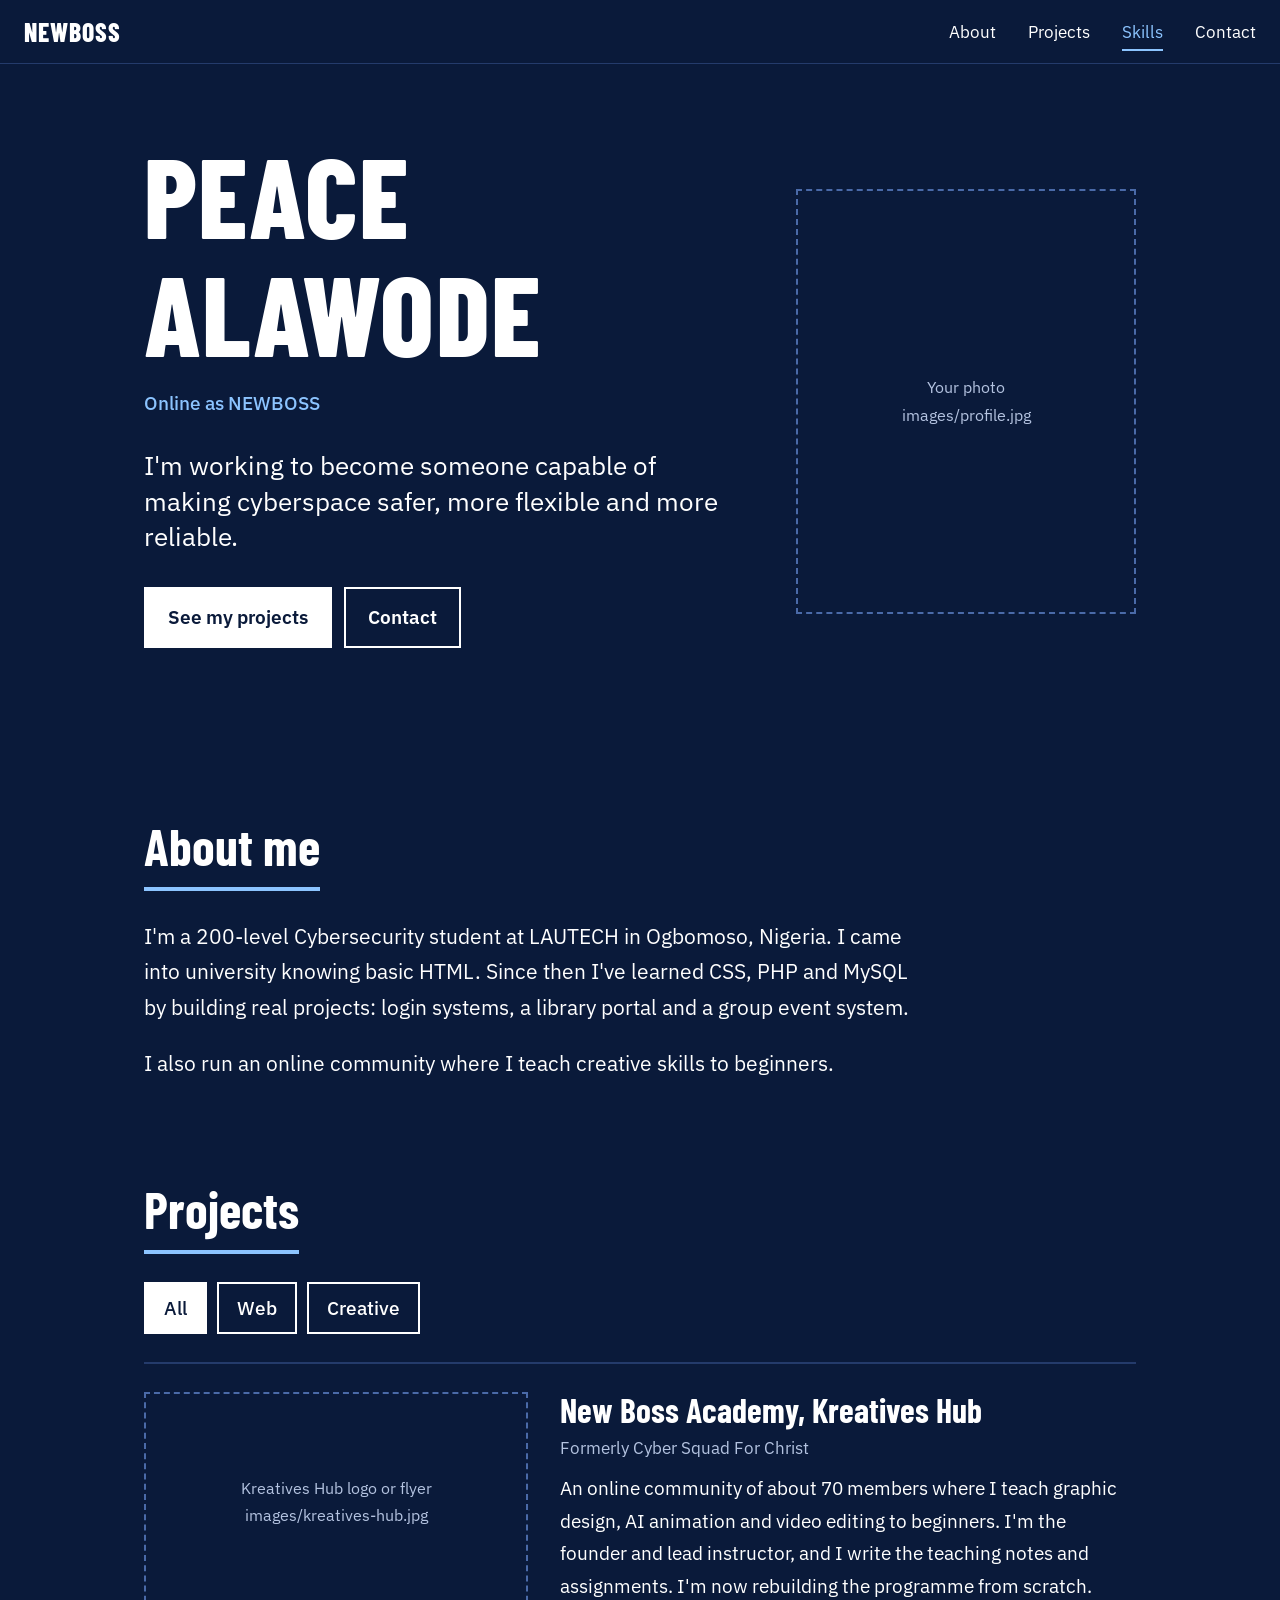
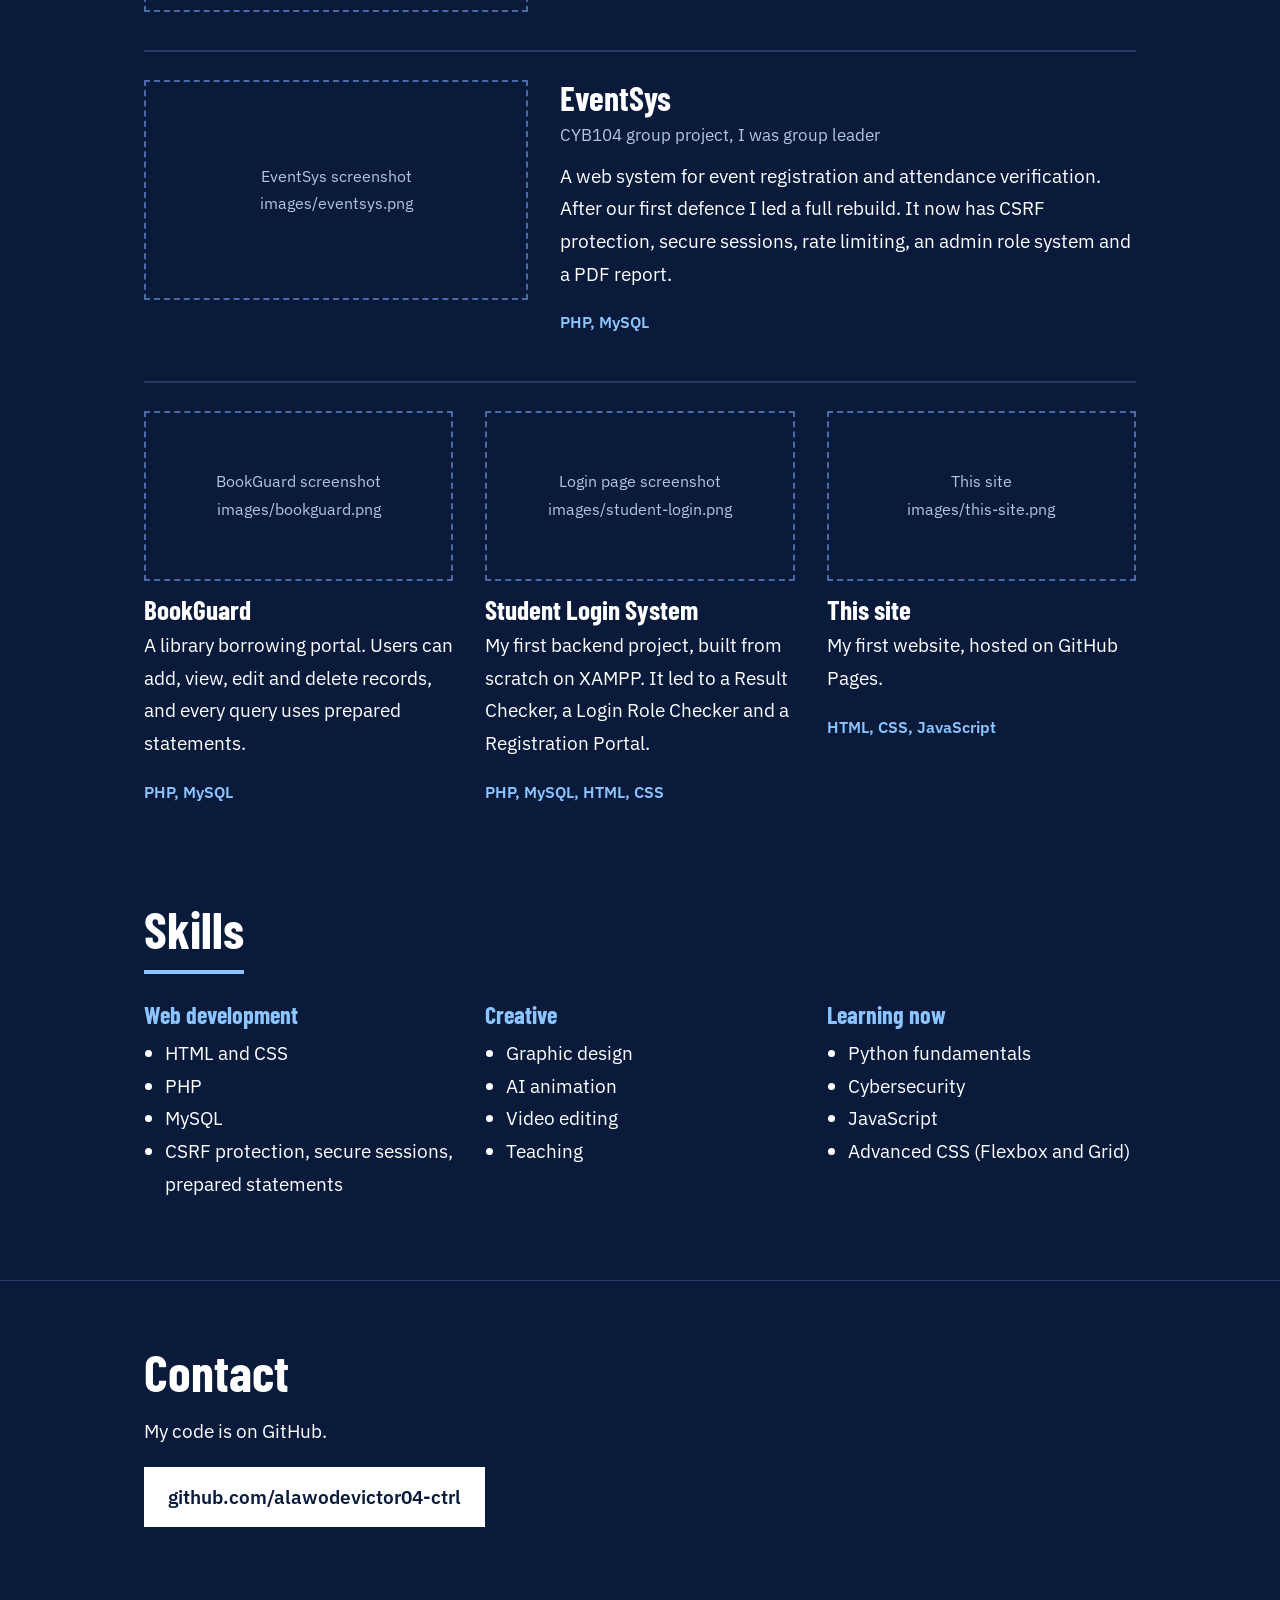
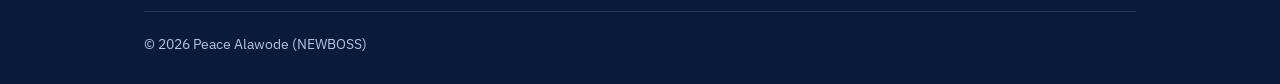
<file: index.html>
<!DOCTYPE html>
<html lang="en">

<head>
    <meta charset="UTF-8">
    <meta name="viewport" content="width=device-width, initial-scale=1.0">
    <meta name="author" content="Peace Alawode">
    <meta name="description" content="Portfolio of Peace Alawode (NEWBOSS): cybersecurity student, web developer and teacher.">
    <title>Peace Alawode | NEWBOSS</title>

    <link rel="preconnect" href="https://fonts.googleapis.com">
    <link rel="preconnect" href="https://fonts.gstatic.com" crossorigin>
    <link href="https://fonts.googleapis.com/css2?family=Barlow+Condensed:wght@600;700;800&family=IBM+Plex+Sans:wght@400;500;600&display=swap" rel="stylesheet">
    <link rel="stylesheet" href="detail.css" type="text/css">

    <!-- Marks the page as "JavaScript is running" so the CSS can style the mobile menu. -->
    <script>document.documentElement.classList.add('js');</script>
</head>

<body>

    <!-- Light blue glow that follows the mouse (moved by script.js) -->
    <div class="glow" id="glow" aria-hidden="true"></div>

    <header class="site-header">
        <a class="wordmark" href="#home">NEWBOSS</a>
        <button class="menu-btn" id="menu-btn" aria-expanded="false" aria-controls="site-nav">Menu</button>
        <nav id="site-nav" class="site-nav">
            <a href="#about">About</a>
            <a href="#projects">Projects</a>
            <a href="#skills">Skills</a>
            <a href="#contact">Contact</a>
        </nav>
    </header>

    <!-- HERO -->
    <section id="home" class="hero">
        <div class="hero-text">
            <h1>Peace<br>Alawode</h1>
            <p class="alias">Online as NEWBOSS</p>
            <p class="goal">I'm working to become someone capable of making cyberspace safer, more flexible and more reliable.</p>
            <p class="hero-links">
                <a class="btn btn-accent" href="#projects">See my projects</a>
                <a class="btn btn-outline" href="#contact">Contact</a>
            </p>
        </div>
        <!-- IMAGE NEEDED: your profile photo, save as images/profile.jpg, then replace the box below with:
             <img class="portrait" src="images/profile.jpg" alt="Peace Alawode"> -->
        <div class="ph portrait-ph">Your photo<br>images/profile.jpg</div>
    </section>

    <main>

        <!-- ABOUT -->
        <section id="about" class="block">
            <h2>About me</h2>
            <div class="about-text">
                <p>
                    I'm a 200-level Cybersecurity student at LAUTECH in Ogbomoso, Nigeria. I came into university
                    knowing basic HTML. Since then I've learned CSS, PHP and MySQL by building real projects: login
                    systems, a library portal and a group event system.
                </p>
                <p>
                    I also run an online community where I teach creative skills to beginners.
                </p>
            </div>
        </section>

        <!-- PROJECTS -->
        <section id="projects" class="block">
            <h2>Projects</h2>

            <div class="filters" role="group" aria-label="Filter projects">
                <button class="filter is-active" data-filter="all" aria-pressed="true">All</button>
                <button class="filter" data-filter="web" aria-pressed="false">Web</button>
                <button class="filter" data-filter="creative" aria-pressed="false">Creative</button>
            </div>

            <article class="project featured" data-type="creative">
                <!-- IMAGE NEEDED: Kreatives Hub logo or a class flyer, save as images/kreatives-hub.jpg -->
                <div class="ph">Kreatives Hub logo or flyer<br>images/kreatives-hub.jpg</div>
                <div class="project-body">
                    <h3>New Boss Academy, Kreatives Hub</h3>
                    <p class="note">Formerly Cyber Squad For Christ</p>
                    <p>
                        An online community of about 70 members where I teach graphic design, AI animation and video
                        editing to beginners. I'm the founder and lead instructor, and I write the teaching notes and
                        assignments. I'm now rebuilding the programme from scratch.
                    </p>
                </div>
            </article>

            <article class="project featured" data-type="web">
                <!-- IMAGE NEEDED: screenshot of the EventSys dashboard, save as images/eventsys.png -->
                <div class="ph">EventSys screenshot<br>images/eventsys.png</div>
                <div class="project-body">
                    <h3>EventSys</h3>
                    <p class="note">CYB104 group project, I was group leader</p>
                    <p>
                        A web system for event registration and attendance verification. After our first defence I led
                        a full rebuild. It now has CSRF protection, secure sessions, rate limiting, an admin role
                        system and a PDF report.
                    </p>
                    <p class="stack">PHP, MySQL</p>
                </div>
            </article>

            <div class="compact-grid">

                <article class="project" data-type="web">
                    <!-- IMAGE NEEDED: screenshot of BookGuard, save as images/bookguard.png -->
                    <div class="ph">BookGuard screenshot<br>images/bookguard.png</div>
                    <h3>BookGuard</h3>
                    <p>
                        A library borrowing portal. Users can add, view, edit and delete records, and every query
                        uses prepared statements.
                    </p>
                    <p class="stack">PHP, MySQL</p>
                </article>

                <article class="project" data-type="web">
                    <!-- IMAGE NEEDED: screenshot of the login page, save as images/student-login.png -->
                    <div class="ph">Login page screenshot<br>images/student-login.png</div>
                    <h3>Student Login System</h3>
                    <p>
                        My first backend project, built from scratch on XAMPP. It led to a Result Checker, a Login
                        Role Checker and a Registration Portal.
                    </p>
                    <p class="stack">PHP, MySQL, HTML, CSS</p>
                </article>

                <article class="project" data-type="web">
                    <!-- IMAGE NEEDED (optional): screenshot of this site, save as images/this-site.png -->
                    <div class="ph">This site<br>images/this-site.png</div>
                    <h3>This site</h3>
                    <p>
                        My first website, hosted on GitHub Pages.
                    </p>
                    <p class="stack">HTML, CSS, JavaScript</p>
                </article>

            </div>
        </section>

        <!-- SKILLS -->
        <section id="skills" class="block">
            <h2>Skills</h2>
            <div class="skill-groups">
                <div>
                    <h3>Web development</h3>
                    <ul>
                        <li>HTML and CSS</li>
                        <li>PHP</li>
                        <li>MySQL</li>
                        <li>CSRF protection, secure sessions, prepared statements</li>
                    </ul>
                </div>
                <div>
                    <h3>Creative</h3>
                    <ul>
                        <li>Graphic design</li>
                        <li>AI animation</li>
                        <li>Video editing</li>
                        <li>Teaching</li>
                    </ul>
                </div>
                <div>
                    <h3>Learning now</h3>
                    <ul>
                        <li>Python fundamentals</li>
                        <li>Cybersecurity</li>
                        <li>JavaScript</li>
                        <li>Advanced CSS (Flexbox and Grid)</li>
                    </ul>
                </div>
            </div>
        </section>

    </main>

    <!-- CONTACT -->
    <section id="contact" class="contact">
        <h2>Contact</h2>
        <p>My code is on GitHub.</p>
        <p><a class="btn btn-accent" href="https://github.com/alawodevictor04-ctrl">github.com/alawodevictor04-ctrl</a></p>
        <!-- Add your public social links here as extra <a class="btn btn-outline"> links. -->
    </section>

    <footer class="site-footer">
        <p>&copy; 2026 Peace Alawode (NEWBOSS)</p>
    </footer>

    <button class="to-top" id="to-top" aria-label="Back to top" hidden>Top</button>

    <script src="script.js"></script>
</body>

</html>
</file>
<file: detail.css>
/* ---------- Tokens ---------- */
:root {
    --navy: #0a1a3a;
    --line: #243b6b;
    --white: #ffffff;
    --soft: #b4c3e0;
    --sky: #8cc4ff;

    --font-head: 'Barlow Condensed', 'Arial Narrow', Arial, sans-serif;
    --font-body: 'IBM Plex Sans', Arial, sans-serif;

    /* Mouse position, updated by script.js */
    --mx: 50vw;
    --my: 30vh;
}

/* ---------- Base ---------- */
* {
    box-sizing: border-box;
}

html {
    scroll-behavior: smooth;
    scroll-padding-top: 64px;
}

body {
    margin: 0;
    background: var(--navy);
    color: var(--white);
    font-family: var(--font-body);
    font-size: 1.2rem;
    line-height: 1.7;
}

h1,
h2,
h3 {
    font-family: var(--font-head);
    line-height: 1.05;
    margin: 0;
}

p {
    margin: 0 0 1em;
}

a {
    color: inherit;
}

[hidden] {
    display: none !important;
}

:focus-visible {
    outline: 3px solid var(--sky);
    outline-offset: 3px;
}

/* ---------- Cursor glow ----------
   A fixed layer behind the content. script.js moves --mx and --my to the mouse,
   so the light blue circle follows the cursor. */
.glow {
    position: fixed;
    inset: 0;
    z-index: 0;
    pointer-events: none;
    opacity: 0;
    transition: opacity 0.4s;
    background: radial-gradient(circle 360px at var(--mx) var(--my), rgba(110, 180, 255, 0.5), transparent 72%);
}

.glow.is-on {
    opacity: 1;
}

/* Content sits above the glow */
.hero,
main,
.contact,
.site-footer {
    position: relative;
    z-index: 1;
}

/* ---------- Header and nav ---------- */
.site-header {
    position: sticky;
    top: 0;
    z-index: 10;
    display: flex;
    align-items: center;
    justify-content: space-between;
    padding: 0 24px;
    min-height: 64px;
    background: var(--navy);
    border-bottom: 1px solid var(--line);
}

.wordmark {
    font-family: var(--font-head);
    font-weight: 800;
    font-size: 1.6rem;
    letter-spacing: 0.04em;
    text-decoration: none;
}

.site-nav a {
    margin-left: 28px;
    text-decoration: none;
    font-size: 1.05rem;
    padding: 6px 0;
    border-bottom: 2px solid transparent;
    transition: border-color 0.2s, color 0.2s;
}

.site-nav a:hover,
.site-nav a[aria-current="true"] {
    color: var(--sky);
    border-bottom-color: var(--sky);
}

.menu-btn {
    display: none;
    background: none;
    border: 2px solid var(--white);
    color: var(--white);
    font: inherit;
    padding: 6px 14px;
    cursor: pointer;
}

/* ---------- Buttons ---------- */
.btn {
    display: inline-block;
    padding: 12px 22px;
    font-weight: 600;
    text-decoration: none;
    border: 2px solid transparent;
    transition: background 0.2s, color 0.2s, border-color 0.2s;
}

.btn-accent {
    background: var(--white);
    color: var(--navy);
}

.btn-accent:hover {
    background: var(--sky);
}

.btn-outline {
    border-color: var(--white);
    color: var(--white);
}

.btn-outline:hover {
    background: var(--white);
    color: var(--navy);
}

/* ---------- Hero ---------- */
.hero {
    padding: 72px max(24px, calc((100% - 1040px) / 2 + 24px)) 80px;
    display: grid;
    grid-template-columns: minmax(0, 1fr) minmax(220px, 340px);
    gap: 48px;
    align-items: center;
}

.hero-text {
    min-width: 0;
}

.hero h1 {
    font-weight: 800;
    font-size: clamp(3.5rem, 10vw, 7rem);
    text-transform: uppercase;
    letter-spacing: 0.01em;
}

.alias {
    color: var(--sky);
    font-weight: 500;
    margin: 16px 0 28px;
}

.goal {
    font-size: clamp(1.2rem, 2.4vw, 1.6rem);
    line-height: 1.4;
    max-width: 30em;
    margin-bottom: 32px;
}

.hero-links {
    display: flex;
    flex-wrap: wrap;
    gap: 12px;
}

.portrait,
.portrait-ph {
    width: 100%;
    aspect-ratio: 4 / 5;
    object-fit: cover;
}

/* ---------- Image placeholders (replace with real images) ---------- */
.ph {
    display: flex;
    align-items: center;
    justify-content: center;
    text-align: center;
    min-height: 170px;
    padding: 12px;
    border: 2px dashed #4a6aa8;
    color: var(--soft);
    font-size: 1rem;
}

.portrait-ph {
    min-height: 0;
}

/* ---------- Content blocks ---------- */
.block {
    max-width: 1040px;
    margin: 0 auto;
    padding: 72px 24px 8px;
}

.block h2,
.contact h2 {
    font-weight: 700;
    font-size: clamp(2.2rem, 5vw, 3.2rem);
    margin-bottom: 28px;
    padding-bottom: 14px;
    border-bottom: 4px solid var(--sky);
    width: fit-content;
}

.about-text {
    max-width: 60ch;
    font-size: 1.3rem;
}

/* ---------- Projects ---------- */
.filters {
    display: flex;
    gap: 10px;
    margin-bottom: 28px;
}

.filter {
    font: inherit;
    font-weight: 500;
    padding: 8px 18px;
    background: transparent;
    color: var(--white);
    border: 2px solid var(--white);
    cursor: pointer;
    transition: background 0.2s, color 0.2s;
}

.filter:hover {
    border-color: var(--sky);
    color: var(--sky);
}

.filter.is-active {
    background: var(--white);
    border-color: var(--white);
    color: var(--navy);
}

.project h3 {
    font-weight: 700;
    font-size: 1.7rem;
    margin: 14px 0 6px;
}

.project .note {
    color: var(--soft);
    font-size: 1.05rem;
    margin-bottom: 10px;
}

.stack {
    font-weight: 600;
    font-size: 1rem;
    color: var(--sky);
}

.featured {
    display: grid;
    grid-template-columns: minmax(220px, 2fr) 3fr;
    gap: 32px;
    align-items: start;
    padding: 28px 0;
    border-top: 2px solid var(--line);
}

.featured .ph {
    min-height: 220px;
}

.featured h3 {
    margin-top: 0;
    font-size: 2.1rem;
}

.compact-grid {
    display: grid;
    grid-template-columns: repeat(auto-fit, minmax(260px, 1fr));
    gap: 32px;
    padding-top: 28px;
    border-top: 2px solid var(--line);
}

.project img {
    width: 100%;
    display: block;
}

/* ---------- Skills ---------- */
.skill-groups {
    display: grid;
    grid-template-columns: repeat(auto-fit, minmax(220px, 1fr));
    gap: 32px;
}

.skill-groups h3 {
    font-size: 1.5rem;
    margin-bottom: 10px;
    color: var(--sky);
}

.skill-groups ul {
    margin: 0;
    padding-left: 1.1em;
}

/* ---------- Contact and footer ---------- */
.contact {
    margin-top: 72px;
    padding: 64px 24px;
    border-top: 1px solid var(--line);
}

.contact>* {
    max-width: 992px;
    margin-left: auto;
    margin-right: auto;
}

.contact h2 {
    display: block;
    width: auto;
    border-bottom: none;
    padding-bottom: 0;
    margin-bottom: 16px;
}

.site-footer {
    padding: 0 24px 28px;
    color: var(--soft);
    font-size: 0.9rem;
}

.site-footer p {
    max-width: 992px;
    margin: 0 auto;
    padding-top: 20px;
    border-top: 1px solid var(--line);
}

.to-top {
    position: fixed;
    right: 20px;
    bottom: 20px;
    z-index: 5;
    padding: 10px 16px;
    font: inherit;
    font-weight: 600;
    background: var(--white);
    color: var(--navy);
    border: none;
    cursor: pointer;
}

/* ---------- Mobile ---------- */
@media (max-width: 760px) {
    .hero {
        grid-template-columns: 1fr;
        padding: 48px 24px 56px;
    }

    .portrait,
    .portrait-ph {
        max-width: 260px;
    }

    .featured {
        grid-template-columns: 1fr;
        gap: 16px;
    }

    .block {
        padding-top: 56px;
    }

    /* Collapsed menu only when JavaScript is running; otherwise links stay visible. */
    .js .menu-btn {
        display: block;
    }

    .js .site-nav {
        display: none;
        position: absolute;
        top: 100%;
        left: 0;
        right: 0;
        background: var(--navy);
        border-bottom: 1px solid var(--line);
        padding: 8px 24px 16px;
    }

    .js .site-nav.is-open {
        display: block;
    }

    .js .site-nav a {
        display: block;
        margin: 0;
        padding: 12px 0;
        border-bottom: 1px solid var(--line);
    }

    .site-header {
        flex-wrap: wrap;
    }

    .site-nav a {
        margin-left: 14px;
    }
}

@media (prefers-reduced-motion: reduce) {
    html {
        scroll-behavior: auto;
    }

    * {
        transition: none !important;
    }
}
</file>
